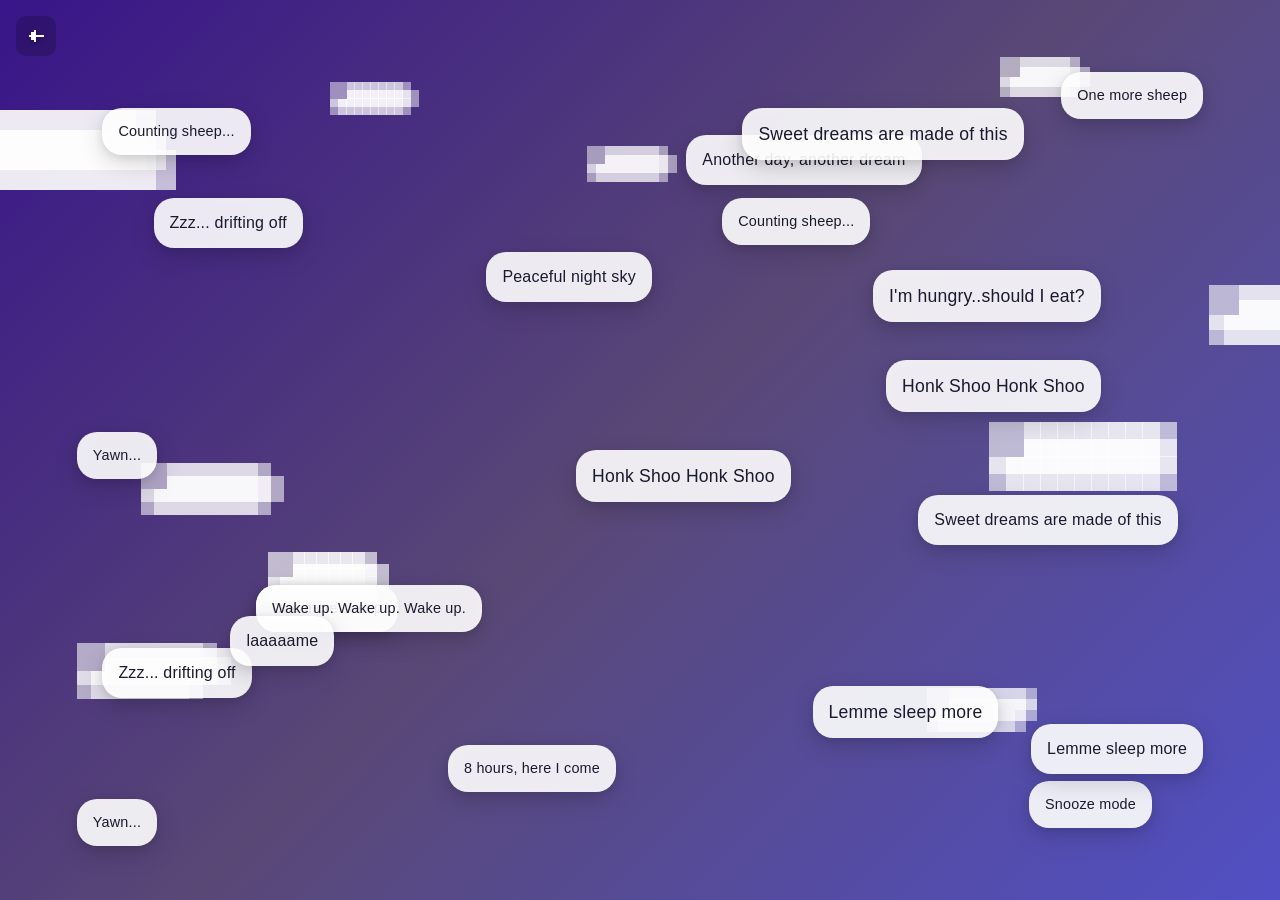
<file: page1.html>
<!doctype html>
<html lang="en">
<head>
  <meta charset="utf-8">
  <meta name="viewport" content="width=device-width, initial-scale=1">
  <title>Dream Notes</title>
  <link rel="stylesheet" href="syle.css">
</head>
<body>
<div class="background-gradient"></div>

<a class="pixel-arrow" href="index.html" aria-label="Back to home">
  <svg width="20" height="20" viewBox="0 0 16 16" shape-rendering="crispEdges" aria-hidden="true">
    <rect x="6" y="3" width="2" height="10" fill="#ffffff"/>
    <rect x="4" y="5" width="2" height="6" fill="#ffffff"/>
    <rect x="2" y="7" width="2" height="2" fill="#ffffff"/>
    <rect x="8" y="7" width="6" height="2" fill="#ffffff"/>
  </svg>
 </a>

<div class="clouds-container">
  <div class="pixel-cloud cloud-1"></div>
  <div class="pixel-cloud cloud-2"></div>
  <div class="pixel-cloud cloud-3"></div>
  <div class="pixel-cloud cloud-4"></div>
  <div class="pixel-cloud cloud-5"></div>
  <div class="pixel-cloud cloud-6"></div>
  <div class="pixel-cloud cloud-7"></div>
  <div class="pixel-cloud cloud-8"></div>
  <div class="pixel-cloud cloud-9"></div>
  <div class="pixel-cloud cloud-10"></div>
</div>

<div class="text-clouds-container">
  <div class="text-cloud medium" style="top: 22%; left: 12%; animation-delay: 0.1s, 0.9s;">Zzz... drifting off</div>
  <div class="text-cloud large" style="top: 40%; right: 14%; animation-delay: 0.25s, 1.05s;">Honk Shoo Honk Shoo</div>
  <div class="text-cloud small" style="top: 65%; left: 20%; animation-delay: 0.4s, 1.2s;">One more sheep</div>
  <div class="text-cloud medium" style="top: 15%; right: 28%; animation-delay: 0.55s, 1.35s;">Another day, another dream</div>
  <div class="text-cloud small" style="bottom: 12%; left: 35%; animation-delay: 0.7s, 1.5s;">8 hours, here I come</div>
  <div class="text-cloud large" style="top: 30%; right: 14%; animation-delay: 0.25s, 1.05s;">I'm hungry..should I eat?</div>
  <div class="text-cloud small" style="top: 65%; left: 20%; animation-delay: 0.4s, 1.2s;">Wake up. Wake up. Wake up.</div>
  <div class="text-cloud medium" style="top: 55%; right: 8%; animation-delay: 0.85s, 1.65s;">Sweet dreams are made of this</div>
  <div class="text-cloud small" style="top: 12%; left: 8%; animation-delay: 1s, 1.8s;">Counting sheep...</div>
  <div class="text-cloud large" style="bottom: 18%; right: 22%; animation-delay: 1.15s, 1.95s;">Lemme sleep more</div>
  <div class="text-cloud small" style="top: 48%; left: 6%; animation-delay: 1.3s, 2.1s;">Yawn...</div>
  <div class="text-cloud medium" style="top: 28%; left: 38%; animation-delay: 1.45s, 2.25s;">Peaceful night sky</div>
  <div class="text-cloud small" style="bottom: 8%; right: 10%; animation-delay: 1.6s, 2.4s;">Snooze mode</div>
  
  <!-- Duplicates and more spread out positions -->
  <div class="text-cloud small" style="top: 8%; right: 6%; animation-delay: 1.75s, 2.55s;">One more sheep</div>
  <div class="text-cloud medium" style="top: 72%; left: 8%; animation-delay: 1.9s, 2.7s;">Zzz... drifting off</div>
  <div class="text-cloud large" style="top: 50%; left: 45%; animation-delay: 2.05s, 2.85s;">Honk Shoo Honk Shoo</div>
  <div class="text-cloud small" style="top: 22%; right: 32%; animation-delay: 2.2s, 3.0s;">Counting sheep...</div>
  <div class="text-cloud medium" style="bottom: 26%; left: 18%; animation-delay: 2.35s, 3.15s;">laaaaame</div>
  <div class="text-cloud small" style="bottom: 6%; left: 6%; animation-delay: 2.5s, 3.3s;">Yawn...</div>
  <div class="text-cloud large" style="top: 12%; left: 58%; animation-delay: 2.65s, 3.45s;">Sweet dreams are made of this</div>
  <div class="text-cloud medium" style="bottom: 14%; right: 6%; animation-delay: 2.8s, 3.6s;">Lemme sleep more</div>
</div>

<!-- Falling sleeping pills -->
<div class="pills-container">
  <div class="pill" style="--left: 8%;  --delay: 0s;    --duration: 12s; --rotation: 15deg;"></div>
  <div class="pill" style="--left: 18%; --delay: 1.2s;  --duration: 11s; --rotation: -35deg;"></div>
  <div class="pill" style="--left: 28%; --delay: 2.1s;  --duration: 13s; --rotation: 60deg;"></div>
  <div class="pill" style="--left: 36%; --delay: 0.8s;  --duration: 12.5s; --rotation: -10deg;"></div>
  <div class="pill" style="--left: 44%; --delay: 1.7s;  --duration: 10.5s; --rotation: 90deg;"></div>
  <div class="pill" style="--left: 52%; --delay: 0.4s;  --duration: 12.2s; --rotation: -55deg;"></div>
  <div class="pill" style="--left: 60%; --delay: 2.6s;  --duration: 11.8s; --rotation: 30deg;"></div>
  <div class="pill" style="--left: 68%; --delay: 1.1s;  --duration: 12.8s; --rotation: -75deg;"></div>
  <div class="pill" style="--left: 76%; --delay: 0.6s;  --duration: 13.2s; --rotation: 45deg;"></div>
  <div class="pill" style="--left: 84%; --delay: 2.0s;  --duration: 10.8s; --rotation: -20deg;"></div>
  <div class="pill" style="--left: 92%; --delay: 1.5s;  --duration: 12.6s; --rotation: 120deg;"></div>
  <div class="pill" style="--left: 12%; --delay: 3.0s;  --duration: 11.3s; --rotation: -140deg;"></div>
</div>

</body>
</html>
</file>
<file: syle.css>
* {
  margin: 0;
  padding: 0;
  box-sizing: border-box;
}

:root {
  --primary-color: #4e55dd;
  --secondary-color: #80bef5;
  --accent-color: #4745c7;
  --text-primary: #2C3E50;
  --text-secondary: #7F8C8D;
  --bg-light: #0b0c0e;
  --bg-white: #d8e5fd;
  --shadow-sm: 0 2px 8px rgba(31, 16, 69, 0.08);
  --shadow-md: 0 4px 16px rgba(0, 0, 0, 0.12);
  --shadow-lg: 0 8px 32px rgba(0, 0, 0, 0.16);
}

body {
  font-family: 'Inter', -apple-system, BlinkMacSystemFont, 'Segoe UI', sans-serif;
  color: var(--text-primary);
  background: var(--bg-light);
  line-height: 1.6;
  min-height: 100vh;
  position: relative;
  overflow-x: hidden;
}

/* Ensure text is readable on purple background */
header h1 {
  text-shadow: 0 2px 4px rgba(0, 0, 0, 0.1);
  color: #61baf9;
}

.subtitle {
  text-shadow: 0 2px 4px rgba(0, 0, 0, 0.1);
  color: rgba(75, 42, 210, 0.995);
}

footer {
  color: rgba(8, 60, 145, 0.899);
}

.background-gradient {
  position: fixed;
  top: 0;
  left: 0;
  width: 100%;
  height: 100%;
  background: linear-gradient(135deg, #381589 0%, #594876 25%, #514fc4 50%, #8b8ced 75%, #9d98fe 100%);
  z-index: -2;
  animation: gradientShift 20s ease infinite;
  background-size: 200% 200%;
}

@keyframes gradientShift {
  0% {
    background-position: 0% 50%;
  }
  50% {
    background-position: 100% 50%;
  }
  100% {
    background-position: 0% 50%;
  }
}

/* Pixelated Clouds Container */
.clouds-container {
  position: fixed;
  top: 0;
  left: 0;
  width: 100%;
  height: 100%;
  z-index: -1;
  overflow: hidden;
}

/* Pixelated Cloud Base Styles */
.pixel-cloud {
  position: absolute;
  image-rendering: pixelated;
  image-rendering: -moz-crisp-edges;
  image-rendering: crisp-edges;
  filter: blur(0);
}

/* Cloud 1 - Large cloud on the left */
.cloud-1 {
  top: 10%;
  left: -5%;
  width: 200px;
  height: 80px;
  animation: driftCloud1 30s ease-in-out infinite;
}

.cloud-1::before,
.cloud-1::after {
  content: '';
  position: absolute;
  background: rgba(255, 255, 255, 0.7);
  image-rendering: pixelated;
}

.cloud-1::before {
  width: 40px;
  height: 40px;
  top: 20px;
  left: 20px;
  box-shadow: 
    20px 0 0 rgba(255, 255, 255, 0.7),
    40px 0 0 rgba(255, 255, 255, 0.7),
    60px 0 0 rgba(255, 255, 255, 0.7),
    80px 0 0 rgba(255, 255, 255, 0.7),
    100px 0 0 rgba(255, 255, 255, 0.7),
    120px 0 0 rgba(255, 255, 255, 0.7),
    140px 0 0 rgba(255, 255, 255, 0.7),
    160px 0 0 rgba(255, 255, 255, 0.7),
    10px 20px 0 rgba(255, 255, 255, 0.7),
    30px 20px 0 rgba(255, 255, 255, 0.7),
    50px 20px 0 rgba(255, 255, 255, 0.7),
    70px 20px 0 rgba(255, 255, 255, 0.7),
    90px 20px 0 rgba(255, 255, 255, 0.7),
    110px 20px 0 rgba(255, 255, 255, 0.7),
    130px 20px 0 rgba(255, 255, 255, 0.7),
    150px 20px 0 rgba(255, 255, 255, 0.7),
    170px 20px 0 rgba(255, 255, 255, 0.7),
    0 40px 0 rgba(255, 255, 255, 0.7),
    20px 40px 0 rgba(255, 255, 255, 0.7),
    40px 40px 0 rgba(255, 255, 255, 0.7),
    60px 40px 0 rgba(255, 255, 255, 0.7),
    80px 40px 0 rgba(255, 255, 255, 0.7),
    100px 40px 0 rgba(255, 255, 255, 0.7),
    120px 40px 0 rgba(255, 255, 255, 0.7),
    140px 40px 0 rgba(255, 255, 255, 0.7),
    160px 40px 0 rgba(255, 255, 255, 0.7),
    180px 40px 0 rgba(255, 255, 255, 0.7);
}

/* Cloud 2 - Medium cloud on the right */
.cloud-2 {
  top: 30%;
  right: -5%;
  width: 150px;
  height: 60px;
  animation: driftCloud2 25s ease-in-out infinite;
}

.cloud-2::before {
  content: '';
  position: absolute;
  width: 30px;
  height: 30px;
  background: rgba(255, 255, 255, 0.6);
  top: 15px;
  left: 15px;
  box-shadow: 
    15px 0 0 rgba(255, 255, 255, 0.6),
    30px 0 0 rgba(255, 255, 255, 0.6),
    45px 0 0 rgba(255, 255, 255, 0.6),
    60px 0 0 rgba(255, 255, 255, 0.6),
    75px 0 0 rgba(255, 255, 255, 0.6),
    90px 0 0 rgba(255, 255, 255, 0.6),
    105px 0 0 rgba(255, 255, 255, 0.6),
    0 15px 0 rgba(255, 255, 255, 0.6),
    15px 15px 0 rgba(255, 255, 255, 0.6),
    30px 15px 0 rgba(255, 255, 255, 0.6),
    45px 15px 0 rgba(255, 255, 255, 0.6),
    60px 15px 0 rgba(255, 255, 255, 0.6),
    75px 15px 0 rgba(255, 255, 255, 0.6),
    90px 15px 0 rgba(255, 255, 255, 0.6),
    105px 15px 0 rgba(255, 255, 255, 0.6),
    120px 15px 0 rgba(255, 255, 255, 0.6),
    0 30px 0 rgba(255, 255, 255, 0.6),
    15px 30px 0 rgba(255, 255, 255, 0.6),
    30px 30px 0 rgba(255, 255, 255, 0.6),
    45px 30px 0 rgba(255, 255, 255, 0.6),
    60px 30px 0 rgba(255, 255, 255, 0.6),
    75px 30px 0 rgba(255, 255, 255, 0.6),
    90px 30px 0 rgba(255, 255, 255, 0.6),
    105px 30px 0 rgba(255, 255, 255, 0.6);
}

/* Cloud 3 - Small cloud in the middle */
.cloud-3 {
  top: 60%;
  left: 20%;
  width: 120px;
  height: 50px;
  animation: driftCloud3 35s ease-in-out infinite;
}

.cloud-3::before {
  content: '';
  position: absolute;
  width: 25px;
  height: 25px;
  background: rgba(255, 255, 255, 0.65);
  top: 12px;
  left: 12px;
  box-shadow: 
    12px 0 0 rgba(255, 255, 255, 0.65),
    24px 0 0 rgba(255, 255, 255, 0.65),
    36px 0 0 rgba(255, 255, 255, 0.65),
    48px 0 0 rgba(255, 255, 255, 0.65),
    60px 0 0 rgba(255, 255, 255, 0.65),
    72px 0 0 rgba(255, 255, 255, 0.65),
    84px 0 0 rgba(255, 255, 255, 0.65),
    0 12px 0 rgba(255, 255, 255, 0.65),
    12px 12px 0 rgba(255, 255, 255, 0.65),
    24px 12px 0 rgba(255, 255, 255, 0.65),
    36px 12px 0 rgba(255, 255, 255, 0.65),
    48px 12px 0 rgba(255, 255, 255, 0.65),
    60px 12px 0 rgba(255, 255, 255, 0.65),
    72px 12px 0 rgba(255, 255, 255, 0.65),
    84px 12px 0 rgba(255, 255, 255, 0.65),
    96px 12px 0 rgba(255, 255, 255, 0.65),
    0 24px 0 rgba(255, 255, 255, 0.65),
    12px 24px 0 rgba(255, 255, 255, 0.65),
    24px 24px 0 rgba(255, 255, 255, 0.65),
    36px 24px 0 rgba(255, 255, 255, 0.65),
    48px 24px 0 rgba(255, 255, 255, 0.65),
    60px 24px 0 rgba(255, 255, 255, 0.65),
    72px 24px 0 rgba(255, 255, 255, 0.65),
    84px 24px 0 rgba(255, 255, 255, 0.65);
}

/* Cloud 4 - Top right cloud */
.cloud-4 {
  top: 5%;
  right: 15%;
  width: 100px;
  height: 45px;
  animation: driftCloud4 28s ease-in-out infinite;
}

.cloud-4::before {
  content: '';
  position: absolute;
  width: 20px;
  height: 20px;
  background: rgba(255, 255, 255, 0.55);
  top: 12px;
  left: 12px;
  box-shadow: 
    10px 0 0 rgba(255, 255, 255, 0.55),
    20px 0 0 rgba(255, 255, 255, 0.55),
    30px 0 0 rgba(255, 255, 255, 0.55),
    40px 0 0 rgba(255, 255, 255, 0.55),
    50px 0 0 rgba(255, 255, 255, 0.55),
    60px 0 0 rgba(255, 255, 255, 0.55),
    0 10px 0 rgba(255, 255, 255, 0.55),
    10px 10px 0 rgba(255, 255, 255, 0.55),
    20px 10px 0 rgba(255, 255, 255, 0.55),
    30px 10px 0 rgba(255, 255, 255, 0.55),
    40px 10px 0 rgba(255, 255, 255, 0.55),
    50px 10px 0 rgba(255, 255, 255, 0.55),
    60px 10px 0 rgba(255, 255, 255, 0.55),
    70px 10px 0 rgba(255, 255, 255, 0.55),
    0 20px 0 rgba(255, 255, 255, 0.55),
    10px 20px 0 rgba(255, 255, 255, 0.55),
    20px 20px 0 rgba(255, 255, 255, 0.55),
    30px 20px 0 rgba(255, 255, 255, 0.55),
    40px 20px 0 rgba(255, 255, 255, 0.55),
    50px 20px 0 rgba(255, 255, 255, 0.55),
    60px 20px 0 rgba(255, 255, 255, 0.55);
}

/* Cloud animations */
@keyframes driftCloud1 {
  0%, 100% {
    transform: translateX(0) translateY(0);
  }
  50% {
    transform: translateX(30px) translateY(-10px);
  }
}

@keyframes driftCloud2 {
  0%, 100% {
    transform: translateX(0) translateY(0);
  }
  50% {
    transform: translateX(-25px) translateY(15px);
  }
}

@keyframes driftCloud3 {
  0%, 100% {
    transform: translateX(0) translateY(0);
  }
  50% {
    transform: translateX(20px) translateY(-8px);
  }
}

@keyframes driftCloud4 {
  0%, 100% {
    transform: translateX(0) translateY(0);
  }
  50% {
    transform: translateX(-15px) translateY(10px);
  }
}

/* Cloud 5 - Medium cloud bottom left */
.cloud-5 {
  top: 70%;
  left: 5%;
  width: 140px;
  height: 55px;
  animation: driftCloud5 32s ease-in-out infinite;
}

.cloud-5::before {
  content: '';
  position: absolute;
  width: 28px;
  height: 28px;
  background: rgba(255, 255, 255, 0.58);
  top: 13px;
  left: 13px;
  box-shadow: 
    14px 0 0 rgba(255, 255, 255, 0.58),
    28px 0 0 rgba(255, 255, 255, 0.58),
    42px 0 0 rgba(255, 255, 255, 0.58),
    56px 0 0 rgba(255, 255, 255, 0.58),
    70px 0 0 rgba(255, 255, 255, 0.58),
    84px 0 0 rgba(255, 255, 255, 0.58),
    98px 0 0 rgba(255, 255, 255, 0.58),
    112px 0 0 rgba(255, 255, 255, 0.58),
    0 14px 0 rgba(255, 255, 255, 0.58),
    14px 14px 0 rgba(255, 255, 255, 0.58),
    28px 14px 0 rgba(255, 255, 255, 0.58),
    42px 14px 0 rgba(255, 255, 255, 0.58),
    56px 14px 0 rgba(255, 255, 255, 0.58),
    70px 14px 0 rgba(255, 255, 255, 0.58),
    84px 14px 0 rgba(255, 255, 255, 0.58),
    98px 14px 0 rgba(255, 255, 255, 0.58),
    112px 14px 0 rgba(255, 255, 255, 0.58),
    126px 14px 0 rgba(255, 255, 255, 0.58),
    0 28px 0 rgba(255, 255, 255, 0.58),
    14px 28px 0 rgba(255, 255, 255, 0.58),
    28px 28px 0 rgba(255, 255, 255, 0.58),
    42px 28px 0 rgba(255, 255, 255, 0.58),
    56px 28px 0 rgba(255, 255, 255, 0.58),
    70px 28px 0 rgba(255, 255, 255, 0.58),
    84px 28px 0 rgba(255, 255, 255, 0.58),
    98px 28px 0 rgba(255, 255, 255, 0.58);
}

/* Cloud 6 - Small cloud top center */
.cloud-6 {
  top: 15%;
  left: 45%;
  width: 90px;
  height: 40px;
  animation: driftCloud6 27s ease-in-out infinite;
}

.cloud-6::before {
  content: '';
  position: absolute;
  width: 18px;
  height: 18px;
  background: rgba(255, 255, 255, 0.5);
  top: 11px;
  left: 11px;
  box-shadow: 
    9px 0 0 rgba(255, 255, 255, 0.5),
    18px 0 0 rgba(255, 255, 255, 0.5),
    27px 0 0 rgba(255, 255, 255, 0.5),
    36px 0 0 rgba(255, 255, 255, 0.5),
    45px 0 0 rgba(255, 255, 255, 0.5),
    54px 0 0 rgba(255, 255, 255, 0.5),
    63px 0 0 rgba(255, 255, 255, 0.5),
    0 9px 0 rgba(255, 255, 255, 0.5),
    9px 9px 0 rgba(255, 255, 255, 0.5),
    18px 9px 0 rgba(255, 255, 255, 0.5),
    27px 9px 0 rgba(255, 255, 255, 0.5),
    36px 9px 0 rgba(255, 255, 255, 0.5),
    45px 9px 0 rgba(255, 255, 255, 0.5),
    54px 9px 0 rgba(255, 255, 255, 0.5),
    63px 9px 0 rgba(255, 255, 255, 0.5),
    72px 9px 0 rgba(255, 255, 255, 0.5),
    0 18px 0 rgba(255, 255, 255, 0.5),
    9px 18px 0 rgba(255, 255, 255, 0.5),
    18px 18px 0 rgba(255, 255, 255, 0.5),
    27px 18px 0 rgba(255, 255, 255, 0.5),
    36px 18px 0 rgba(255, 255, 255, 0.5),
    45px 18px 0 rgba(255, 255, 255, 0.5),
    54px 18px 0 rgba(255, 255, 255, 0.5),
    63px 18px 0 rgba(255, 255, 255, 0.5);
}

/* Cloud 7 - Large cloud middle right */
.cloud-7 {
  top: 45%;
  right: 10%;
  width: 180px;
  height: 70px;
  animation: driftCloud7 38s ease-in-out infinite;
}

.cloud-7::before {
  content: '';
  position: absolute;
  width: 35px;
  height: 35px;
  background: rgba(255, 255, 255, 0.62);
  top: 17px;
  left: 17px;
  box-shadow: 
    17px 0 0 rgba(255, 255, 255, 0.62),
    34px 0 0 rgba(255, 255, 255, 0.62),
    51px 0 0 rgba(255, 255, 255, 0.62),
    68px 0 0 rgba(255, 255, 255, 0.62),
    85px 0 0 rgba(255, 255, 255, 0.62),
    102px 0 0 rgba(255, 255, 255, 0.62),
    119px 0 0 rgba(255, 255, 255, 0.62),
    136px 0 0 rgba(255, 255, 255, 0.62),
    153px 0 0 rgba(255, 255, 255, 0.62),
    0 17px 0 rgba(255, 255, 255, 0.62),
    17px 17px 0 rgba(255, 255, 255, 0.62),
    34px 17px 0 rgba(255, 255, 255, 0.62),
    51px 17px 0 rgba(255, 255, 255, 0.62),
    68px 17px 0 rgba(255, 255, 255, 0.62),
    85px 17px 0 rgba(255, 255, 255, 0.62),
    102px 17px 0 rgba(255, 255, 255, 0.62),
    119px 17px 0 rgba(255, 255, 255, 0.62),
    136px 17px 0 rgba(255, 255, 255, 0.62),
    153px 17px 0 rgba(255, 255, 255, 0.62),
    0 34px 0 rgba(255, 255, 255, 0.62),
    17px 34px 0 rgba(255, 255, 255, 0.62),
    34px 34px 0 rgba(255, 255, 255, 0.62),
    51px 34px 0 rgba(255, 255, 255, 0.62),
    68px 34px 0 rgba(255, 255, 255, 0.62),
    85px 34px 0 rgba(255, 255, 255, 0.62),
    102px 34px 0 rgba(255, 255, 255, 0.62),
    119px 34px 0 rgba(255, 255, 255, 0.62),
    136px 34px 0 rgba(255, 255, 255, 0.62),
    153px 34px 0 rgba(255, 255, 255, 0.62);
}

/* Cloud 8 - Small cloud bottom right */
.cloud-8 {
  top: 75%;
  right: 20%;
  width: 110px;
  height: 48px;
  animation: driftCloud8 29s ease-in-out infinite;
}

.cloud-8::before {
  content: '';
  position: absolute;
  width: 22px;
  height: 22px;
  background: rgba(255, 255, 255, 0.52);
  top: 13px;
  left: 13px;
  box-shadow: 
    11px 0 0 rgba(255, 255, 255, 0.52),
    22px 0 0 rgba(255, 255, 255, 0.52),
    33px 0 0 rgba(255, 255, 255, 0.52),
    44px 0 0 rgba(255, 255, 255, 0.52),
    55px 0 0 rgba(255, 255, 255, 0.52),
    66px 0 0 rgba(255, 255, 255, 0.52),
    77px 0 0 rgba(255, 255, 255, 0.52),
    88px 0 0 rgba(255, 255, 255, 0.52),
    0 11px 0 rgba(255, 255, 255, 0.52),
    11px 11px 0 rgba(255, 255, 255, 0.52),
    22px 11px 0 rgba(255, 255, 255, 0.52),
    33px 11px 0 rgba(255, 255, 255, 0.52),
    44px 11px 0 rgba(255, 255, 255, 0.52),
    55px 11px 0 rgba(255, 255, 255, 0.52),
    66px 11px 0 rgba(255, 255, 255, 0.52),
    77px 11px 0 rgba(255, 255, 255, 0.52),
    88px 11px 0 rgba(255, 255, 255, 0.52),
    0 22px 0 rgba(255, 255, 255, 0.52),
    11px 22px 0 rgba(255, 255, 255, 0.52),
    22px 22px 0 rgba(255, 255, 255, 0.52),
    33px 22px 0 rgba(255, 255, 255, 0.52),
    44px 22px 0 rgba(255, 255, 255, 0.52),
    55px 22px 0 rgba(255, 255, 255, 0.52),
    66px 22px 0 rgba(255, 255, 255, 0.52),
    77px 22px 0 rgba(255, 255, 255, 0.52);
}

/* Cloud 9 - Medium cloud center left */
.cloud-9 {
  top: 50%;
  left: 10%;
  width: 130px;
  height: 52px;
  animation: driftCloud9 33s ease-in-out infinite;
}

.cloud-9::before {
  content: '';
  position: absolute;
  width: 26px;
  height: 26px;
  background: rgba(255, 255, 255, 0.56);
  top: 13px;
  left: 13px;
  box-shadow: 
    13px 0 0 rgba(255, 255, 255, 0.56),
    26px 0 0 rgba(255, 255, 255, 0.56),
    39px 0 0 rgba(255, 255, 255, 0.56),
    52px 0 0 rgba(255, 255, 255, 0.56),
    65px 0 0 rgba(255, 255, 255, 0.56),
    78px 0 0 rgba(255, 255, 255, 0.56),
    91px 0 0 rgba(255, 255, 255, 0.56),
    104px 0 0 rgba(255, 255, 255, 0.56),
    0 13px 0 rgba(255, 255, 255, 0.56),
    13px 13px 0 rgba(255, 255, 255, 0.56),
    26px 13px 0 rgba(255, 255, 255, 0.56),
    39px 13px 0 rgba(255, 255, 255, 0.56),
    52px 13px 0 rgba(255, 255, 255, 0.56),
    65px 13px 0 rgba(255, 255, 255, 0.56),
    78px 13px 0 rgba(255, 255, 255, 0.56),
    91px 13px 0 rgba(255, 255, 255, 0.56),
    104px 13px 0 rgba(255, 255, 255, 0.56),
    117px 13px 0 rgba(255, 255, 255, 0.56),
    0 26px 0 rgba(255, 255, 255, 0.56),
    13px 26px 0 rgba(255, 255, 255, 0.56),
    26px 26px 0 rgba(255, 255, 255, 0.56),
    39px 26px 0 rgba(255, 255, 255, 0.56),
    52px 26px 0 rgba(255, 255, 255, 0.56),
    65px 26px 0 rgba(255, 255, 255, 0.56),
    78px 26px 0 rgba(255, 255, 255, 0.56),
    91px 26px 0 rgba(255, 255, 255, 0.56),
    104px 26px 0 rgba(255, 255, 255, 0.56);
}

/* Cloud 10 - Small cloud top left */
.cloud-10 {
  top: 8%;
  left: 25%;
  width: 85px;
  height: 38px;
  animation: driftCloud10 26s ease-in-out infinite;
}

.cloud-10::before {
  content: '';
  position: absolute;
  width: 17px;
  height: 17px;
  background: rgba(255, 255, 255, 0.48);
  top: 10px;
  left: 10px;
  box-shadow: 
    8px 0 0 rgba(255, 255, 255, 0.48),
    16px 0 0 rgba(255, 255, 255, 0.48),
    24px 0 0 rgba(255, 255, 255, 0.48),
    32px 0 0 rgba(255, 255, 255, 0.48),
    40px 0 0 rgba(255, 255, 255, 0.48),
    48px 0 0 rgba(255, 255, 255, 0.48),
    56px 0 0 rgba(255, 255, 255, 0.48),
    64px 0 0 rgba(255, 255, 255, 0.48),
    0 8px 0 rgba(255, 255, 255, 0.48),
    8px 8px 0 rgba(255, 255, 255, 0.48),
    16px 8px 0 rgba(255, 255, 255, 0.48),
    24px 8px 0 rgba(255, 255, 255, 0.48),
    32px 8px 0 rgba(255, 255, 255, 0.48),
    40px 8px 0 rgba(255, 255, 255, 0.48),
    48px 8px 0 rgba(255, 255, 255, 0.48),
    56px 8px 0 rgba(255, 255, 255, 0.48),
    64px 8px 0 rgba(255, 255, 255, 0.48),
    72px 8px 0 rgba(255, 255, 255, 0.48),
    0 16px 0 rgba(255, 255, 255, 0.48),
    8px 16px 0 rgba(255, 255, 255, 0.48),
    16px 16px 0 rgba(255, 255, 255, 0.48),
    24px 16px 0 rgba(255, 255, 255, 0.48),
    32px 16px 0 rgba(255, 255, 255, 0.48),
    40px 16px 0 rgba(255, 255, 255, 0.48),
    48px 16px 0 rgba(255, 255, 255, 0.48),
    56px 16px 0 rgba(255, 255, 255, 0.48),
    64px 16px 0 rgba(255, 255, 255, 0.48);
}

/* Additional cloud animations */
@keyframes driftCloud5 {
  0%, 100% {
    transform: translateX(0) translateY(0);
  }
  50% {
    transform: translateX(25px) translateY(-12px);
  }
}

@keyframes driftCloud6 {
  0%, 100% {
    transform: translateX(0) translateY(0);
  }
  50% {
    transform: translateX(-20px) translateY(8px);
  }
}

@keyframes driftCloud7 {
  0%, 100% {
    transform: translateX(0) translateY(0);
  }
  50% {
    transform: translateX(-30px) translateY(-15px);
  }
}

@keyframes driftCloud8 {
  0%, 100% {
    transform: translateX(0) translateY(0);
  }
  50% {
    transform: translateX(18px) translateY(12px);
  }
}

@keyframes driftCloud9 {
  0%, 100% {
    transform: translateX(0) translateY(0);
  }
  50% {
    transform: translateX(22px) translateY(-9px);
  }
}

@keyframes driftCloud10 {
  0%, 100% {
    transform: translateX(0) translateY(0);
  }
  50% {
    transform: translateX(-18px) translateY(7px);
  }
}

.container {
  max-width: 1200px;
  margin: 0 auto;
  padding: 0 20px;
}

header {
  padding: 60px 0 40px;
  text-align: center;
  animation: fadeInDown 0.8s ease-out;
}

@keyframes fadeInDown {
  from {
    opacity: 0;
    transform: translateY(-20px);
  }
  to {
    opacity: 1;
    transform: translateY(0);
  }
}

header h1 {
  font-size: 3rem;
  font-weight: 300;
  color: var(--text-primary);
  margin-bottom: 10px;
  letter-spacing: -0.5px;
}

.subtitle {
  font-size: 1.2rem;
  color: var(--text-primary);
  font-weight: 300;
}

main {
  padding: 20px 0 60px;
}

.chart-section {
  margin-bottom: 60px;
  animation: fadeInUp 0.8s ease-out 0.2s both;
}

@keyframes fadeInUp {
  from {
    opacity: 0;
    transform: translateY(20px);
  }
  to {
    opacity: 1;
    transform: translateY(0);
  }
}

.card {
  background: var(--bg-white);
  border-radius: 20px;
  padding: 40px;
  box-shadow: var(--shadow-md);
  transition: transform 0.3s ease, box-shadow 0.3s ease;
}

.card:hover {
  transform: translateY(-4px);
  box-shadow: var(--shadow-lg);
}

.card-header {
  margin-bottom: 30px;
  text-align: center;
}

.card-header h2 {
  font-size: 2rem;
  font-weight: 400;
  color: var(--text-primary);
  margin-bottom: 10px;
}

.card-description {
  color: var(--text-secondary);
  font-size: 1rem;
}

.week-indicator {
  color: var(--primary-color);
  font-size: 0.95rem;
  font-weight: 500;
  margin-top: 8px;
  padding: 8px 16px;
  background: rgba(107, 155, 209, 0.1);
  border-radius: 12px;
  display: inline-block;
}

.chart-container {
  position: relative;
  height: 400px;
  margin: 30px 0;
  padding: 20px;
}

.sheep-container {
  position: absolute;
  top: 0;
  left: 0;
  width: 100%;
  height: 100%;
  pointer-events: none;
  z-index: 10;
}

.sheep {
  position: absolute;
  width: 50px;
  height: 50px;
  pointer-events: none;
  image-rendering: pixelated;
  image-rendering: -moz-crisp-edges;
  image-rendering: crisp-edges;
  animation: sheepHop 0.5s ease-in-out infinite;
  transform-origin: center bottom;
  z-index: 11;
  filter: drop-shadow(0 2px 4px rgba(0, 0, 0, 0.2));
}

.sheep::before {
  content: '';
  position: absolute;
  width: 10px;
  height: 10px;
  background: rgba(255, 255, 255, 0.98);
  top: 8px;
  left: 16px;
  box-shadow: 
    5px 0 0 rgba(255, 255, 255, 0.98),
    10px 0 0 rgba(255, 255, 255, 0.98),
    15px 0 0 rgba(255, 255, 255, 0.98),
    20px 0 0 rgba(255, 255, 255, 0.98),
    2px 5px 0 rgba(255, 255, 255, 0.98),
    7px 5px 0 rgba(255, 255, 255, 0.98),
    12px 5px 0 rgba(255, 255, 255, 0.98),
    17px 5px 0 rgba(255, 255, 255, 0.98),
    22px 5px 0 rgba(255, 255, 255, 0.98),
    0 10px 0 rgba(255, 255, 255, 0.98),
    5px 10px 0 rgba(255, 255, 255, 0.98),
    10px 10px 0 rgba(255, 255, 255, 0.98),
    15px 10px 0 rgba(255, 255, 255, 0.98),
    20px 10px 0 rgba(255, 255, 255, 0.98),
    25px 10px 0 rgba(255, 255, 255, 0.98),
    2px 15px 0 rgba(255, 255, 255, 0.98),
    7px 15px 0 rgba(255, 255, 255, 0.98),
    12px 15px 0 rgba(255, 255, 255, 0.98),
    17px 15px 0 rgba(255, 255, 255, 0.98),
    22px 15px 0 rgba(255, 255, 255, 0.98),
    5px 20px 0 rgba(255, 255, 255, 0.98),
    10px 20px 0 rgba(255, 255, 255, 0.98),
    15px 20px 0 rgba(255, 255, 255, 0.98),
    20px 20px 0 rgba(255, 255, 255, 0.98);
}

.sheep::after {
  content: '';
  position: absolute;
  width: 4px;
  height: 4px;
  background: #1a1a2e;
  top: 12px;
  left: 18px;
  box-shadow: 
    8px 0 0 #1a1a2e,
    4px 4px 0 #1a1a2e,
    8px 4px 0 #1a1a2e,
    12px 4px 0 #1a1a2e;
}

@keyframes sheepHop {
  0%, 100% {
    transform: translateY(0) scaleY(1) scaleX(1);
  }
  25% {
    transform: translateY(-10px) scaleY(1.1) scaleX(0.95);
  }
  50% {
    transform: translateY(-22px) scaleY(0.85) scaleX(1.05);
  }
  75% {
    transform: translateY(-10px) scaleY(1.1) scaleX(0.95);
  }
}

.chart-controls {
  display: flex;
  justify-content: center;
  gap: 15px;
  margin-top: 30px;
}

.btn {
  padding: 12px 30px;
  border: none;
  border-radius: 25px;
  background: linear-gradient(135deg, var(--primary-color), var(--secondary-color));
  color: white;
  font-size: 1rem;
  font-weight: 500;
  cursor: pointer;
  transition: all 0.3s ease;
  box-shadow: var(--shadow-sm);
  font-family: 'Inter', sans-serif;
}

.btn:hover {
  transform: translateY(-2px);
  box-shadow: var(--shadow-md);
}

.btn:active {
  transform: translateY(0);
}

.info-section {
  display: grid;
  grid-template-columns: repeat(auto-fit, minmax(280px, 1fr));
  gap: 30px;
  animation: fadeInUp 0.8s ease-out 0.4s both;
}

.info-card {
  background: var(--bg-white);
  border-radius: 16px;
  padding: 30px;
  text-align: center;
  box-shadow: var(--shadow-sm);
  transition: all 0.3s ease;
}

.info-card:hover {
  transform: translateY(-4px);
  box-shadow: var(--shadow-md);
}

.info-icon {
  font-size: 3rem;
  margin-bottom: 15px;
  filter: grayscale(20%);
}

.info-card h3 {
  font-size: 1.3rem;
  font-weight: 500;
  color: var(--text-primary);
  margin-bottom: 10px;
}

.info-card p {
  color: var(--text-secondary);
  font-size: 0.95rem;
}

footer {
  padding: 40px 0;
  text-align: center;
  color: rgba(255, 255, 255, 0.8);
  font-size: 0.9rem;
  text-shadow: 0 1px 2px rgba(0, 0, 0, 0.1);
}

@media (max-width: 768px) {
  header h1 {
    font-size: 2rem;
  }
  
  .subtitle {
    font-size: 1rem;
  }
  
  .card {
    padding: 25px;
  }
  
  .chart-container {
    height: 300px;
    padding: 10px;
  }
  
  .card-header h2 {
    font-size: 1.5rem;
  }
  
  .chart-controls {
    flex-direction: column;
    align-items: center;
  }
  
  .btn {
    width: 100%;
    max-width: 200px;
  }
  
  /* Adjust clouds for mobile */
  .cloud-1 {
    width: 150px;
    height: 60px;
  }
  
  .cloud-2 {
    width: 120px;
    height: 50px;
  }
  
  .cloud-3 {
    width: 100px;
    height: 40px;
  }
  
  .cloud-4 {
    width: 80px;
    height: 35px;
  }
  
  .cloud-5 {
    width: 110px;
    height: 45px;
  }
  
  .cloud-6 {
    width: 70px;
    height: 32px;
  }
  
  .cloud-7 {
    width: 140px;
    height: 55px;
  }
  
  .cloud-8 {
    width: 85px;
    height: 38px;
  }
  
  .cloud-9 {
    width: 100px;
    height: 42px;
  }
  
  .cloud-10 {
    width: 65px;
    height: 30px;
  }
}

/* Text clouds that float and fade into view */
.text-clouds-container {
  position: fixed;
  top: 0;
  left: 0;
  width: 100%;
  height: 100%;
  pointer-events: none;
  z-index: 5;
}

.text-cloud {
  position: absolute;
  background: rgba(255, 255, 255, 0.9);
  color: #1a1a2e;
  padding: 12px 16px;
  border-radius: 20px;
  box-shadow: 0 8px 24px rgba(0, 0, 0, 0.15);
  opacity: 0;
  transform: translateY(10px);
  filter: drop-shadow(0 2px 4px rgba(0, 0, 0, 0.1));
  font-weight: 500;
  letter-spacing: 0.2px;
  animation: cloudAppear 0.8s ease-out forwards, cloudFloat 6s ease-in-out infinite 0.8s;
}

.text-cloud.small {
  font-size: 0.9rem;
}

.text-cloud.medium {
  font-size: 1rem;
}

.text-cloud.large {
  font-size: 1.1rem;
}

@keyframes cloudAppear {
  from {
    opacity: 0;
    transform: translateY(20px) scale(0.98);
  }
  to {
    opacity: 1;
    transform: translateY(0) scale(1);
  }
}

/* Falling sleeping pills */
.pills-container {
  position: fixed;
  top: 0;
  left: 0;
  width: 100%;
  height: 100%;
  pointer-events: none;
  z-index: 4; /* behind text clouds (5), above background clouds (-1) */
  overflow: hidden;
}

.pill {
  position: absolute;
  left: var(--left, 50%);
  top: -60px;
  width: 26px;
  height: 12px;
  border-radius: 999px;
  background: linear-gradient(90deg, #5ac8fa 50%, #ffffff 50%);
  box-shadow: 0 4px 10px rgba(0, 0, 0, 0.25);
  transform: translateY(-100px) rotate(var(--rotation, 0deg));
  opacity: 0.95;
  animation: pillFall var(--duration, 12s) linear var(--delay, 0s) infinite,
             pillSpin var(--spinDuration, 4s) linear var(--delay, 0s) infinite,
             pillSway 3.5s ease-in-out var(--delay, 0s) infinite;
}

/* Optional: small shine line */
.pill::after {
  content: '';
  position: absolute;
  top: 2px;
  left: 4px;
  width: 6px;
  height: 2px;
  border-radius: 2px;
  background: rgba(255,255,255,0.8);
}

@keyframes pillFall {
  0% {
    transform: translateY(-120px) rotate(var(--rotation, 0deg));
  }
  100% {
    transform: translateY(120vh) rotate(calc(var(--rotation, 0deg) + 360deg));
  }
}

@keyframes pillSpin {
  from { filter: brightness(1); }
  to   { filter: brightness(1.05); }
}

@keyframes pillSway {
  0%, 100% { margin-left: 0; }
  50% { margin-left: 12px; }
}

@keyframes cloudFloat {
  0%, 100% {
    transform: translateY(0);
  }
  50% {
    transform: translateY(-8px);
  }
}

/* Pixel back arrow link */
.pixel-arrow {
  position: fixed;
  top: 16px;
  left: 16px;
  z-index: 20;
  display: inline-flex;
  align-items: center;
  justify-content: center;
  width: 40px;
  height: 40px;
  border-radius: 10px;
  background: rgba(0, 0, 0, 0.18);
  text-decoration: none;
  transition: transform 0.2s ease, background 0.2s ease;
}

.pixel-arrow:hover {
  transform: translateX(-2px);
  background: rgba(0, 0, 0, 0.26);
}

.pixel-arrow svg {
  display: block;
  filter: drop-shadow(0 2px 2px rgba(0, 0, 0, 0.35));
}
</file>
